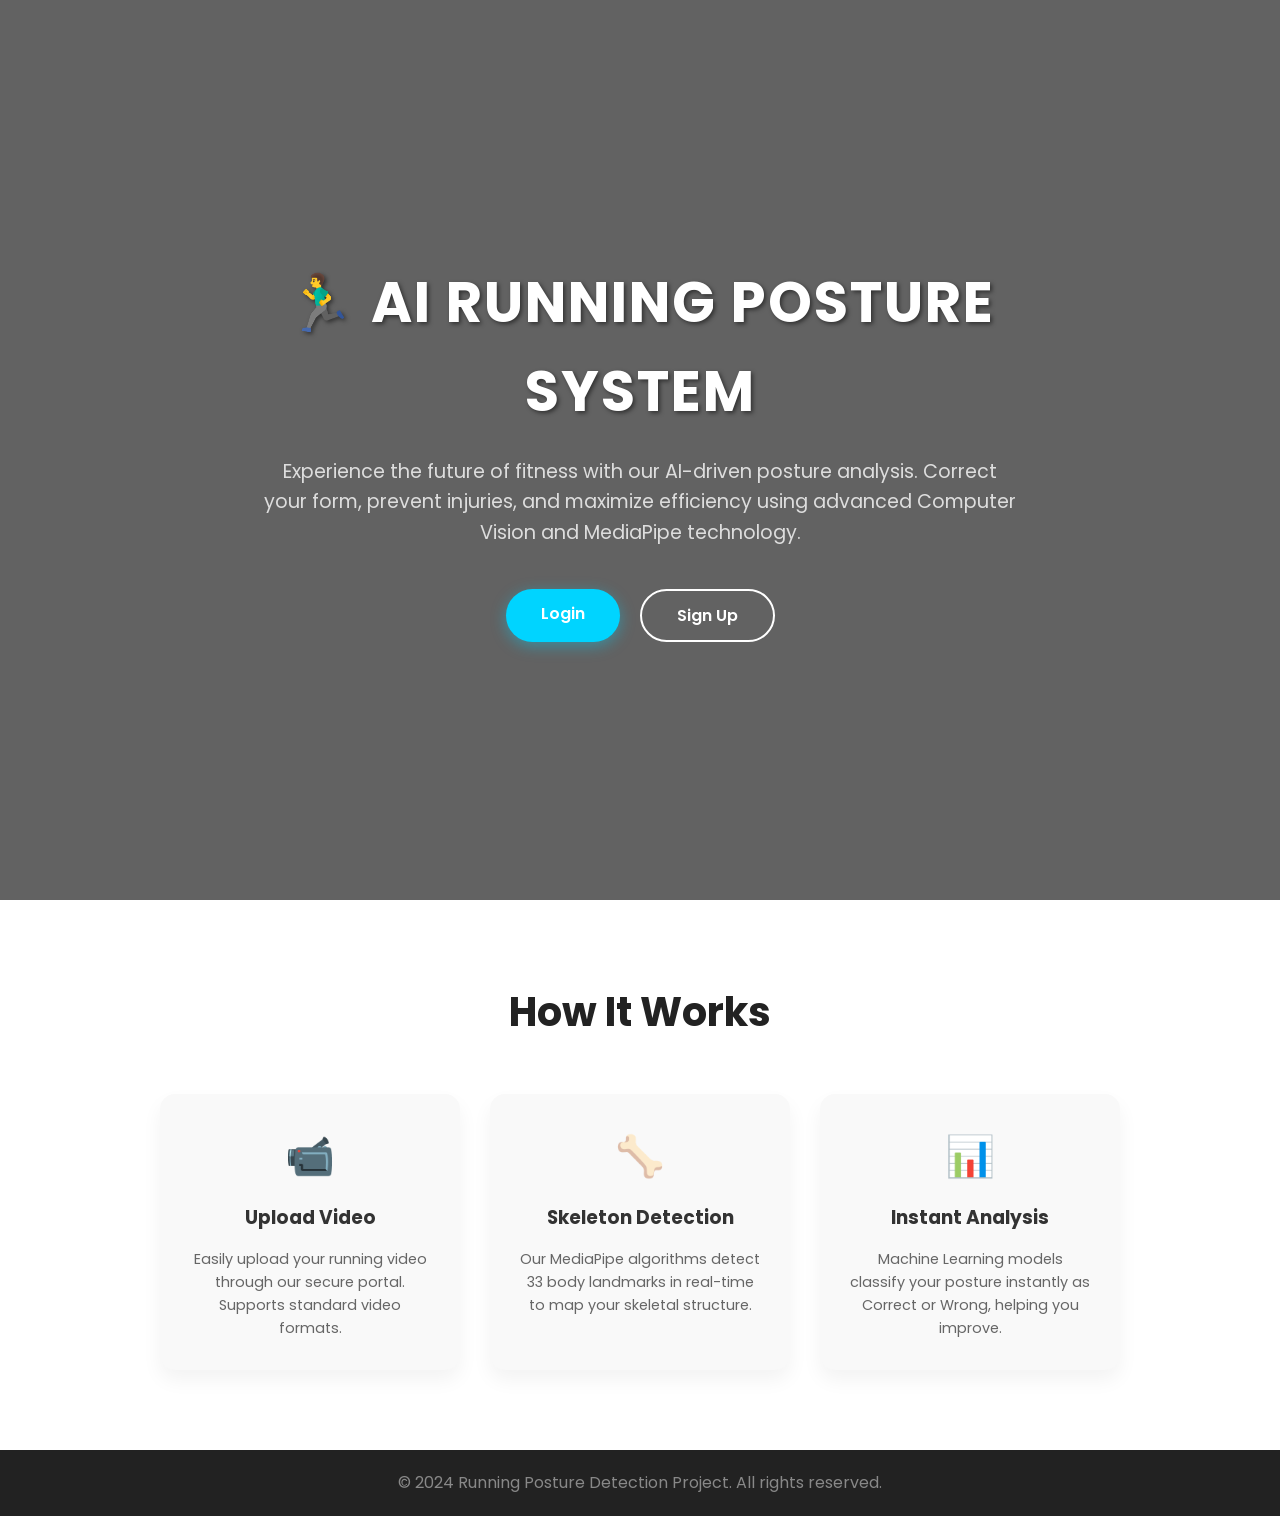
<file: templates/home.html>
<!DOCTYPE html>
<html lang="en">
<head>
    <meta charset="UTF-8">
    <meta name="viewport" content="width=device-width, initial-scale=1.0">
    <title>RunRight - AI Posture Detection</title>
    <!-- Google Fonts -->
    <link href="https://fonts.googleapis.com/css2?family=Poppins:wght@300;400;600;700&display=swap" rel="stylesheet">
    
    <style>
        /* ----- Global Styles ----- */
        * {
            margin: 0;
            padding: 0;
            box-sizing: border-box;
        }

        body {
            font-family: 'Poppins', sans-serif;
            background-color: #f4f4f4;
            color: #333;
            line-height: 1.6;
        }

        /* ----- Hero Section (Background) ----- */
        .hero {
            /* Using a high-quality running image from Unsplash */
            background: linear-gradient(rgba(0, 0, 0, 0.6), rgba(0, 0, 0, 0.6)), 
                        url('https://images.unsplash.com/photo-1571008887538-b36bb32f4571?q=80&w=2070&auto=format&fit=crop');
            height: 100vh;
            background-size: cover;
            background-position: center;
            background-attachment: fixed;
            display: flex;
            flex-direction: column;
            justify-content: center;
            align-items: center;
            text-align: center;
            color: #fff;
        }

        .hero-content {
            max-width: 800px;
            padding: 20px;
        }

        .hero h1 {
            font-size: 3.5rem;
            font-weight: 700;
            margin-bottom: 20px;
            text-transform: uppercase;
            letter-spacing: 2px;
            text-shadow: 2px 2px 4px rgba(0,0,0,0.5);
        }

        .hero p {
            font-size: 1.2rem;
            margin-bottom: 40px;
            color: #ddd;
        }

        /* ----- Buttons ----- */
        .btn-group {
            display: flex;
            gap: 20px;
            justify-content: center;
        }

        .btn {
            padding: 12px 35px;
            border: none;
            border-radius: 50px;
            font-size: 1rem;
            font-weight: 600;
            cursor: pointer;
            text-decoration: none;
            transition: all 0.3s ease;
        }

        .btn-primary {
            background-color: #00d4ff;
            color: #fff;
            box-shadow: 0 4px 15px rgba(0, 212, 255, 0.4);
        }

        .btn-primary:hover {
            background-color: #00a8cc;
            transform: translateY(-3px);
        }

        .btn-secondary {
            background-color: transparent;
            border: 2px solid #fff;
            color: #fff;
        }

        .btn-secondary:hover {
            background-color: #fff;
            color: #333;
        }

        /* ----- Features Section ----- */
        .features {
            padding: 80px 20px;
            background-color: #fff;
            text-align: center;
        }

        .features h2 {
            font-size: 2.5rem;
            margin-bottom: 50px;
            color: #222;
        }

        .cards {
            display: flex;
            justify-content: center;
            gap: 30px;
            flex-wrap: wrap;
            max-width: 1200px;
            margin: 0 auto;
        }

        .card {
            background: #f9f9f9;
            padding: 30px;
            border-radius: 15px;
            width: 300px;
            box-shadow: 0 10px 20px rgba(0,0,0,0.05);
            transition: transform 0.3s;
        }

        .card:hover {
            transform: translateY(-10px);
        }

        .card-icon {
            font-size: 2.5rem;
            margin-bottom: 15px;
            color: #00d4ff;
        }

        .card h3 {
            margin-bottom: 15px;
            color: #333;
        }

        .card p {
            color: #666;
            font-size: 0.9rem;
        }

        /* ----- Footer ----- */
        footer {
            background-color: #222;
            color: #888;
            padding: 20px;
            text-align: center;
            margin-top: auto;
        }

        /* Responsive Design */
        @media (max-width: 768px) {
            .hero h1 {
                font-size: 2.2rem;
            }
            .btn-group {
                flex-direction: column;
                gap: 15px;
            }
        }
    </style>
</head>
<body>

    <!-- Hero Section -->
    <section class="hero">
        <div class="hero-content">
            <!-- Unicode icons used for visual appeal -->
            <h1>🏃‍♂️ AI Running Posture System</h1>
            <p>Experience the future of fitness with our AI-driven posture analysis. Correct your form, prevent injuries, and maximize efficiency using advanced Computer Vision and MediaPipe technology.</p>
            
            <div class="btn-group">
                <a href="/login" class="btn btn-primary">Login</a>
                <a href="/signup" class="btn btn-secondary">Sign Up</a>
            </div>
        </div>
    </section>

    <!-- Features Section -->
    <section class="features">
        <h2>How It Works</h2>
        <div class="cards">
            <!-- Card 1 -->
            <div class="card">
                <div class="card-icon">📹</div>
                <h3>Upload Video</h3>
                <p>Easily upload your running video through our secure portal. Supports standard video formats.</p>
            </div>
            <!-- Card 2 -->
            <div class="card">
                <div class="card-icon">🦴</div>
                <h3>Skeleton Detection</h3>
                <p>Our MediaPipe algorithms detect 33 body landmarks in real-time to map your skeletal structure.</p>
            </div>
            <!-- Card 3 -->
            <div class="card">
                <div class="card-icon">📊</div>
                <h3>Instant Analysis</h3>
                <p>Machine Learning models classify your posture instantly as Correct or Wrong, helping you improve.</p>
            </div>
        </div>
    </section>

    <!-- Footer -->
    <footer>
        <p>&copy; 2024 Running Posture Detection Project. All rights reserved.</p>
    </footer>

</body>
</html>
</file>
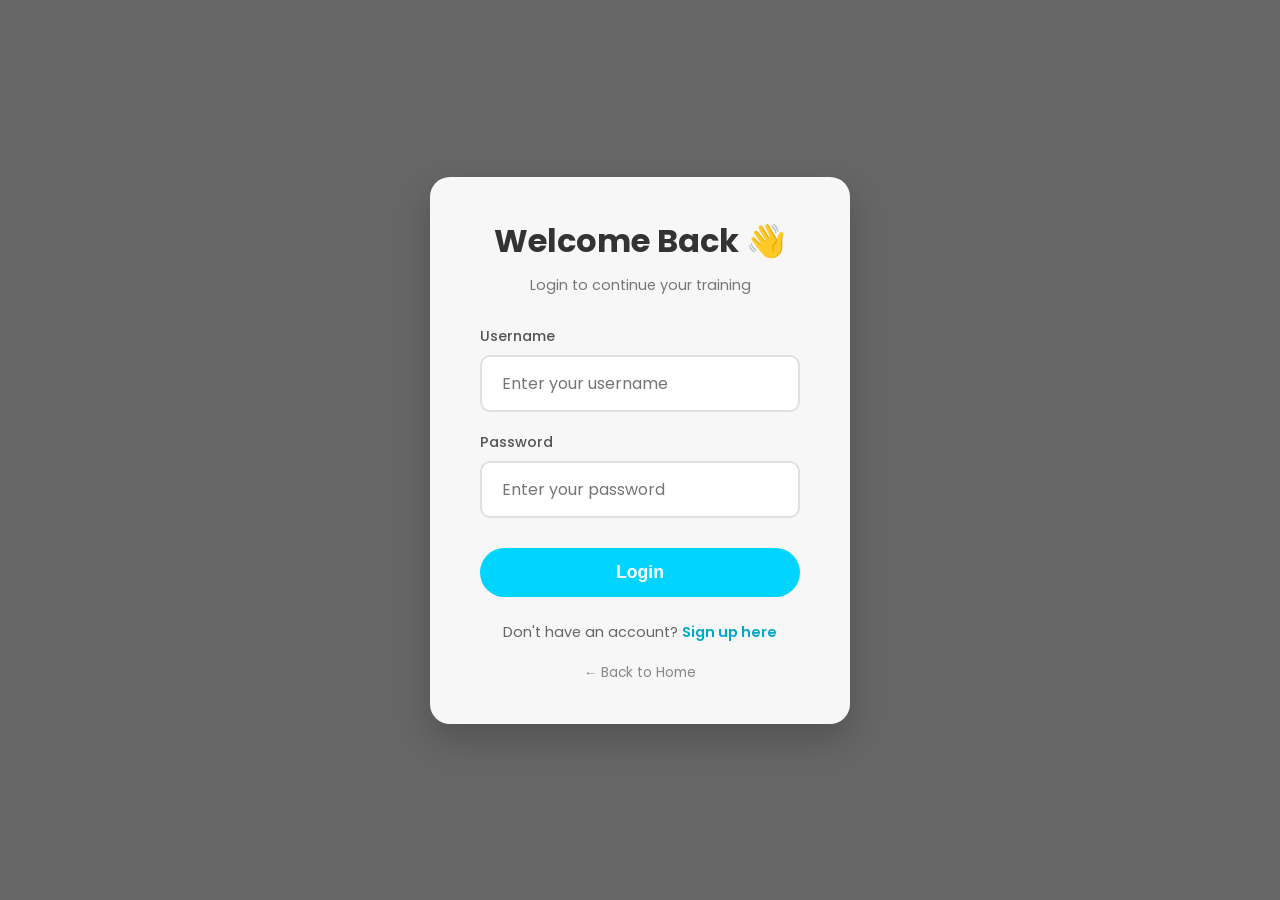
<file: templates/login.html>
<!DOCTYPE html>
<html lang="en">
<head>
    <meta charset="UTF-8">
    <meta name="viewport" content="width=device-width, initial-scale=1.0">
    <title>Login - RunRight</title>
    <!-- Google Fonts -->
    <link href="https://fonts.googleapis.com/css2?family=Poppins:wght@300;400;600;700&display=swap" rel="stylesheet">
    
    <style>
        * {
            margin: 0;
            padding: 0;
            box-sizing: border-box;
        }

        body {
            font-family: 'Poppins', sans-serif;
            /* Same background style as signup for consistency */
            background: linear-gradient(rgba(0, 0, 0, 0.6), rgba(0, 0, 0, 0.6)), 
                        url('https://images.unsplash.com/photo-1571019614242-c5c5dee9f50b?q=80&w=2070&auto=format&fit=crop');
            background-size: cover;
            background-position: center;
            background-attachment: fixed;
            height: 100vh;
            display: flex;
            justify-content: center;
            align-items: center;
        }

        /* Container Box */
        .login-box {
            background: rgba(255, 255, 255, 0.95);
            padding: 40px 50px;
            border-radius: 20px;
            box-shadow: 0 15px 35px rgba(0,0,0,0.2);
            width: 100%;
            max-width: 420px;
            text-align: center;
        }

        .login-box h2 {
            margin-bottom: 10px;
            color: #333;
            font-size: 2rem;
            font-weight: 700;
        }

        .login-box p.subtitle {
            color: #777;
            margin-bottom: 30px;
            font-size: 0.9rem;
        }

        /* Form Styling */
        .input-group {
            margin-bottom: 20px;
            text-align: left;
        }

        .input-group label {
            display: block;
            margin-bottom: 8px;
            color: #555;
            font-weight: 500;
            font-size: 0.9rem;
        }

        .input-group input {
            width: 100%;
            padding: 14px 20px;
            border: 2px solid #e0e0e0;
            border-radius: 10px;
            font-family: 'Poppins', sans-serif;
            font-size: 1rem;
            transition: all 0.3s ease;
            outline: none;
        }

        .input-group input:focus {
            border-color: #00d4ff;
            box-shadow: 0 0 0 3px rgba(0, 212, 255, 0.1);
        }

        /* Button */
        .btn-login {
            width: 100%;
            padding: 14px;
            border: none;
            border-radius: 50px;
            background-color: #00d4ff;
            color: white;
            font-size: 1.1rem;
            font-weight: 600;
            cursor: pointer;
            transition: all 0.3s ease;
            margin-top: 10px;
        }

        .btn-login:hover {
            background-color: #00a8cc;
            transform: translateY(-2px);
            box-shadow: 0 5px 15px rgba(0, 212, 255, 0.3);
        }

        /* Footer Links */
        .links {
            margin-top: 25px;
            font-size: 0.9rem;
            color: #666;
        }

        .links a {
            color: #00a8cc;
            text-decoration: none;
            font-weight: 600;
        }

        .links a:hover {
            text-decoration: underline;
        }

        .back-home {
            display: inline-block;
            margin-top: 20px;
            font-size: 0.85rem;
            color: #888;
            text-decoration: none;
        }
        
        .back-home:hover {
            color: #00a8cc;
        }
    </style>
</head>
<body>

    <div class="login-box">
        <h2>Welcome Back 👋</h2>
        <p class="subtitle">Login to continue your training</p>

        <form method="POST">
            <div class="input-group">
                <label>Username</label>
                <input type="text" name="username" placeholder="Enter your username" required>
            </div>

            <div class="input-group">
                <label>Password</label>
                <input type="password" name="password" placeholder="Enter your password" required>
            </div>

            <button type="submit" class="btn-login">Login</button>
        </form>

        <div class="links">
            Don't have an account? <a href="/signup">Sign up here</a>
        </div>

        <a href="/" class="back-home">← Back to Home</a>
    </div>

</body>
</html>
</file>
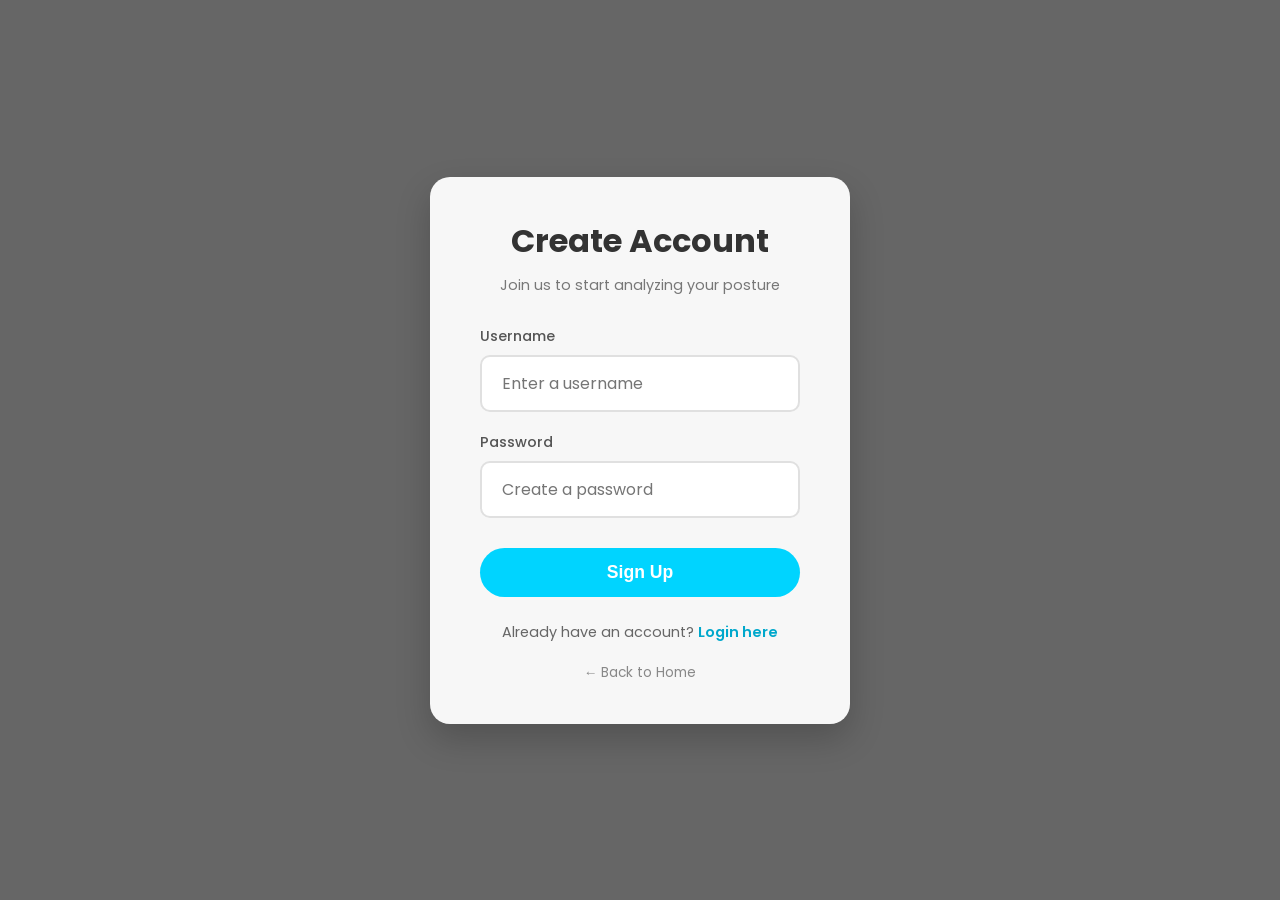
<file: templates/signup.html>
<!DOCTYPE html>
<html lang="en">
<head>
    <meta charset="UTF-8">
    <meta name="viewport" content="width=device-width, initial-scale=1.0">
    <title>Signup - RunRight</title>
    <!-- Google Fonts -->
    <link href="https://fonts.googleapis.com/css2?family=Poppins:wght@300;400;600;700&display=swap" rel="stylesheet">
    
    <style>
        * {
            margin: 0;
            padding: 0;
            box-sizing: border-box;
        }

        body {
            font-family: 'Poppins', sans-serif;
            background: linear-gradient(rgba(0, 0, 0, 0.6), rgba(0, 0, 0, 0.6)), 
                        url('https://images.unsplash.com/photo-1517836357463-d25dfeac3438?q=80&w=2070&auto=format&fit=crop');
            background-size: cover;
            background-position: center;
            background-attachment: fixed;
            height: 100vh;
            display: flex;
            justify-content: center;
            align-items: center;
        }

        /* Container Box */
        .signup-box {
            background: rgba(255, 255, 255, 0.95); /* Slightly transparent white */
            padding: 40px 50px;
            border-radius: 20px;
            box-shadow: 0 15px 35px rgba(0,0,0,0.2);
            width: 100%;
            max-width: 420px;
            text-align: center;
        }

        .signup-box h2 {
            margin-bottom: 10px;
            color: #333;
            font-size: 2rem;
            font-weight: 700;
        }

        .signup-box p.subtitle {
            color: #777;
            margin-bottom: 30px;
            font-size: 0.9rem;
        }

        /* Form Styling */
        .input-group {
            margin-bottom: 20px;
            text-align: left;
        }

        .input-group label {
            display: block;
            margin-bottom: 8px;
            color: #555;
            font-weight: 500;
            font-size: 0.9rem;
        }

        .input-group input {
            width: 100%;
            padding: 14px 20px;
            border: 2px solid #e0e0e0;
            border-radius: 10px;
            font-family: 'Poppins', sans-serif;
            font-size: 1rem;
            transition: all 0.3s ease;
            outline: none;
        }

        .input-group input:focus {
            border-color: #00d4ff;
            box-shadow: 0 0 0 3px rgba(0, 212, 255, 0.1);
        }

        /* Button */
        .btn-signup {
            width: 100%;
            padding: 14px;
            border: none;
            border-radius: 50px;
            background-color: #00d4ff;
            color: white;
            font-size: 1.1rem;
            font-weight: 600;
            cursor: pointer;
            transition: all 0.3s ease;
            margin-top: 10px;
        }

        .btn-signup:hover {
            background-color: #00a8cc;
            transform: translateY(-2px);
            box-shadow: 0 5px 15px rgba(0, 212, 255, 0.3);
        }

        /* Footer Links */
        .links {
            margin-top: 25px;
            font-size: 0.9rem;
            color: #666;
        }

        .links a {
            color: #00a8cc;
            text-decoration: none;
            font-weight: 600;
        }

        .links a:hover {
            text-decoration: underline;
        }

        .back-home {
            display: inline-block;
            margin-top: 20px;
            font-size: 0.85rem;
            color: #888;
            text-decoration: none;
        }
        
        .back-home:hover {
            color: #00a8cc;
        }

    </style>
</head>
<body>

    <div class="signup-box">
        <h2>Create Account</h2>
        <p class="subtitle">Join us to start analyzing your posture</p>

        <form method="POST">
            <div class="input-group">
                <label>Username</label>
                <input type="text" name="username" placeholder="Enter a username" required>
            </div>

            <div class="input-group">
                <label>Password</label>
                <input type="password" name="password" placeholder="Create a password" required>
            </div>

            <button type="submit" class="btn-signup">Sign Up</button>
        </form>

        <div class="links">
            Already have an account? <a href="/login">Login here</a>
        </div>

        <a href="/" class="back-home">← Back to Home</a>
    </div>

</body>
</html>
</file>
